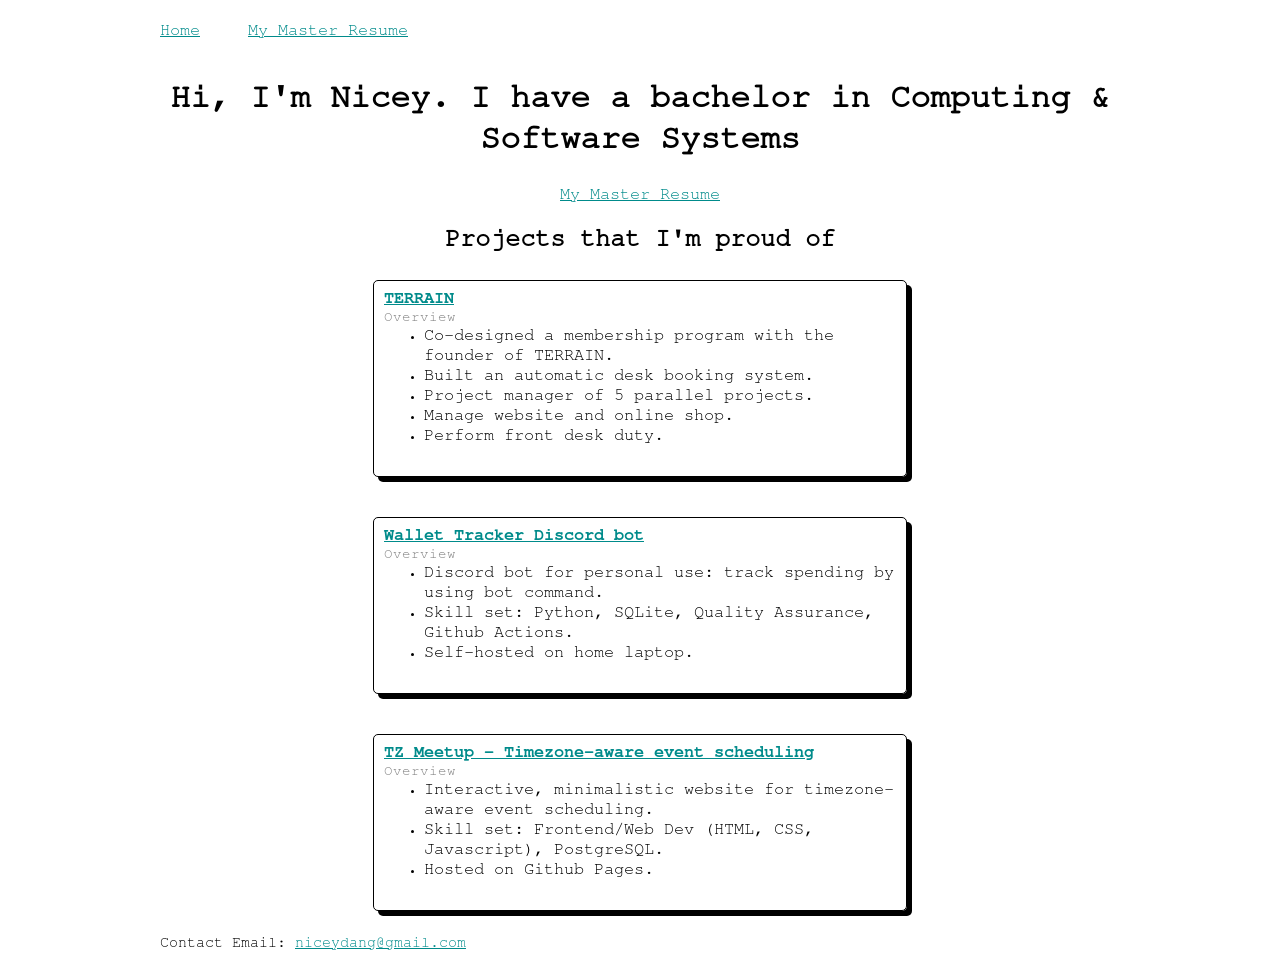
<file: index.html>
<!DOCTYPE html>
<html>
<head>
  <meta name="viewport" content="width=device-width, initial-scale=1">
  <link rel="stylesheet" href="styles/global.css">
  <link rel="stylesheet" href="styles/index.css">
  <title>Home | Nicey's Portfolio</title>
</head>
<body>
  <div class="container">
    <div class="header js-header"></div>

    <div class="content">
      <div class="center-align">
        <h1>Hi, I'm Nicey. I have a bachelor in Computing & Software Systems</h1>
        
        <a href="resume.html">My Master Resume</a>
        
        <h2>Projects that I'm proud of</h2>

        <div class="project-card" data-href="terrain.html">
          <div class="project-title">
            <a href="terrain.html">TERRAIN</a>
          </div>
          <div class="project-overview-text">
            Overview
          </div>
          <div class="project-overview-bullet-points">
            <ul>
              <li>Co-designed a membership program with the founder of TERRAIN.</li>
              <li>Built an automatic desk booking system.</li>
              <li>Project manager of 5 parallel projects.</li>
              <li>Manage website and online shop.</li>
              <li>Perform front desk duty.</li>
            </ul>
          </div>
        </div>
        
        <br><br>

        <div class="project-card" data-href="wallettracker.html">
          <div class="project-title">
            <a href="wallettracker.html">Wallet Tracker Discord bot</a>
          </div>
          <div class="project-overview-text">
            Overview
          </div>
          <div class="project-overview-bullet-points">
            <ul>
              <li>Discord bot for personal use: track spending by using bot command.</li>
              <li>Skill set: Python, SQLite, Quality Assurance, Github Actions.</li>
              <li>Self-hosted on home laptop.</li>
            </ul>
          </div>
        </div>

        <br><br>

        <div class="project-card" data-href="tz-meetup.html">
          <div class="project-title">
            <a href="tz-meetup.html">TZ Meetup - Timezone-aware event scheduling</a>
          </div>
          <div class="project-overview-text">
            Overview
          </div>
          <div class="project-overview-bullet-points">
            <ul>
              <li>Interactive, minimalistic website for timezone-aware event scheduling.</li>
              <li>Skill set: Frontend/Web Dev (HTML, CSS, Javascript), PostgreSQL.</li>
              <li>Hosted on Github Pages.</li>
            </ul>
          </div>
        </div>
      </div>
    </div>

    <div class="footer js-footer"></div>
  </div>

  <script src="scripts/inject.js"></script>
  <script src="scripts/card.js"></script>
</body>
</html>
</file>
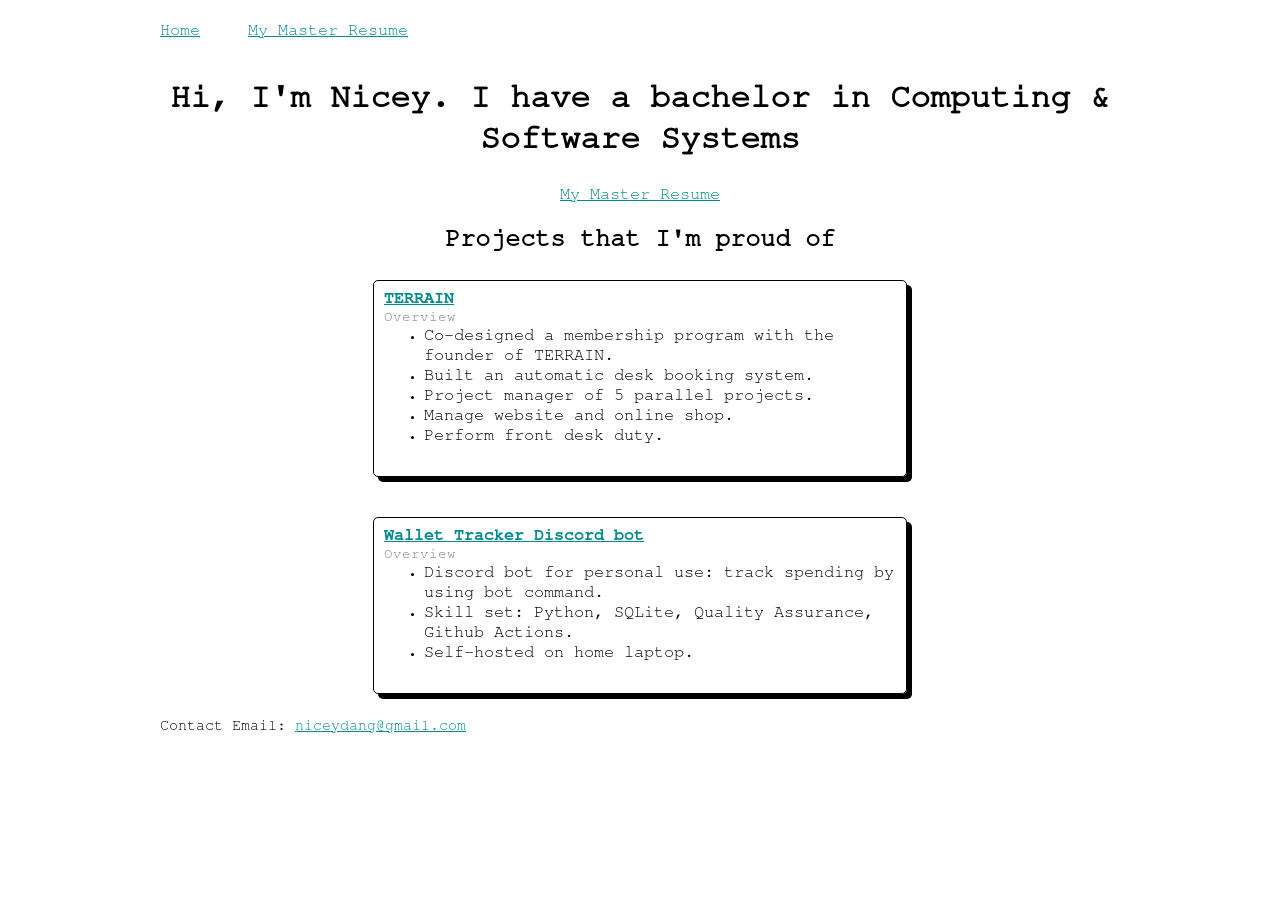
<file: home.html>
<!DOCTYPE html>
<html>
<head>
  <link rel="stylesheet" href="styles/global.css">
  <link rel="stylesheet" href="styles/home.css">
  <title>Home | Nicey's Portfolio</title>
</head>
<body>
  <div class="container">
    <div class="header js-header"></div>

    <div class="content">
      <div class="center-align">
        <h1>Hi, I'm Nicey. I have a bachelor in Computing & Software Systems</h1>
        
        <a href="/resume.html">My Master Resume</a>
        
        <h2>Projects that I'm proud of</h2>

        <div class="project-card" data-href="/terrain.html">
          <div class="project-title">
            <a href="/terrain.html">TERRAIN</a>
          </div>
          <div class="project-overview-text">
            Overview
          </div>
          <div class="project-overview-bullet-points">
            <ul>
              <li>Co-designed a membership program with the founder of TERRAIN.</li>
              <li>Built an automatic desk booking system.</li>
              <li>Project manager of 5 parallel projects.</li>
              <li>Manage website and online shop.</li>
              <li>Perform front desk duty.</li>
            </ul>
          </div>
        </div>
        
        <br><br>

        <div class="project-card" data-href="/wallettracker.html">
          <div class="project-title">
            <a href="/wallettracker.html">Wallet Tracker Discord bot</a>
          </div>
          <div class="project-overview-text">
            Overview
          </div>
          <div class="project-overview-bullet-points">
            <ul>
              <li>Discord bot for personal use: track spending by using bot command.</li>
              <li>Skill set: Python, SQLite, Quality Assurance, Github Actions.</li>
              <li>Self-hosted on home laptop.</li>
            </ul>
          </div>
        </div>
      </div>
    </div>

    <div class="footer js-footer"></div>
  </div>

  <script src="scripts/inject.js"></script>
  <script src="scripts/card.js"></script>
</body>
</html>
</file>
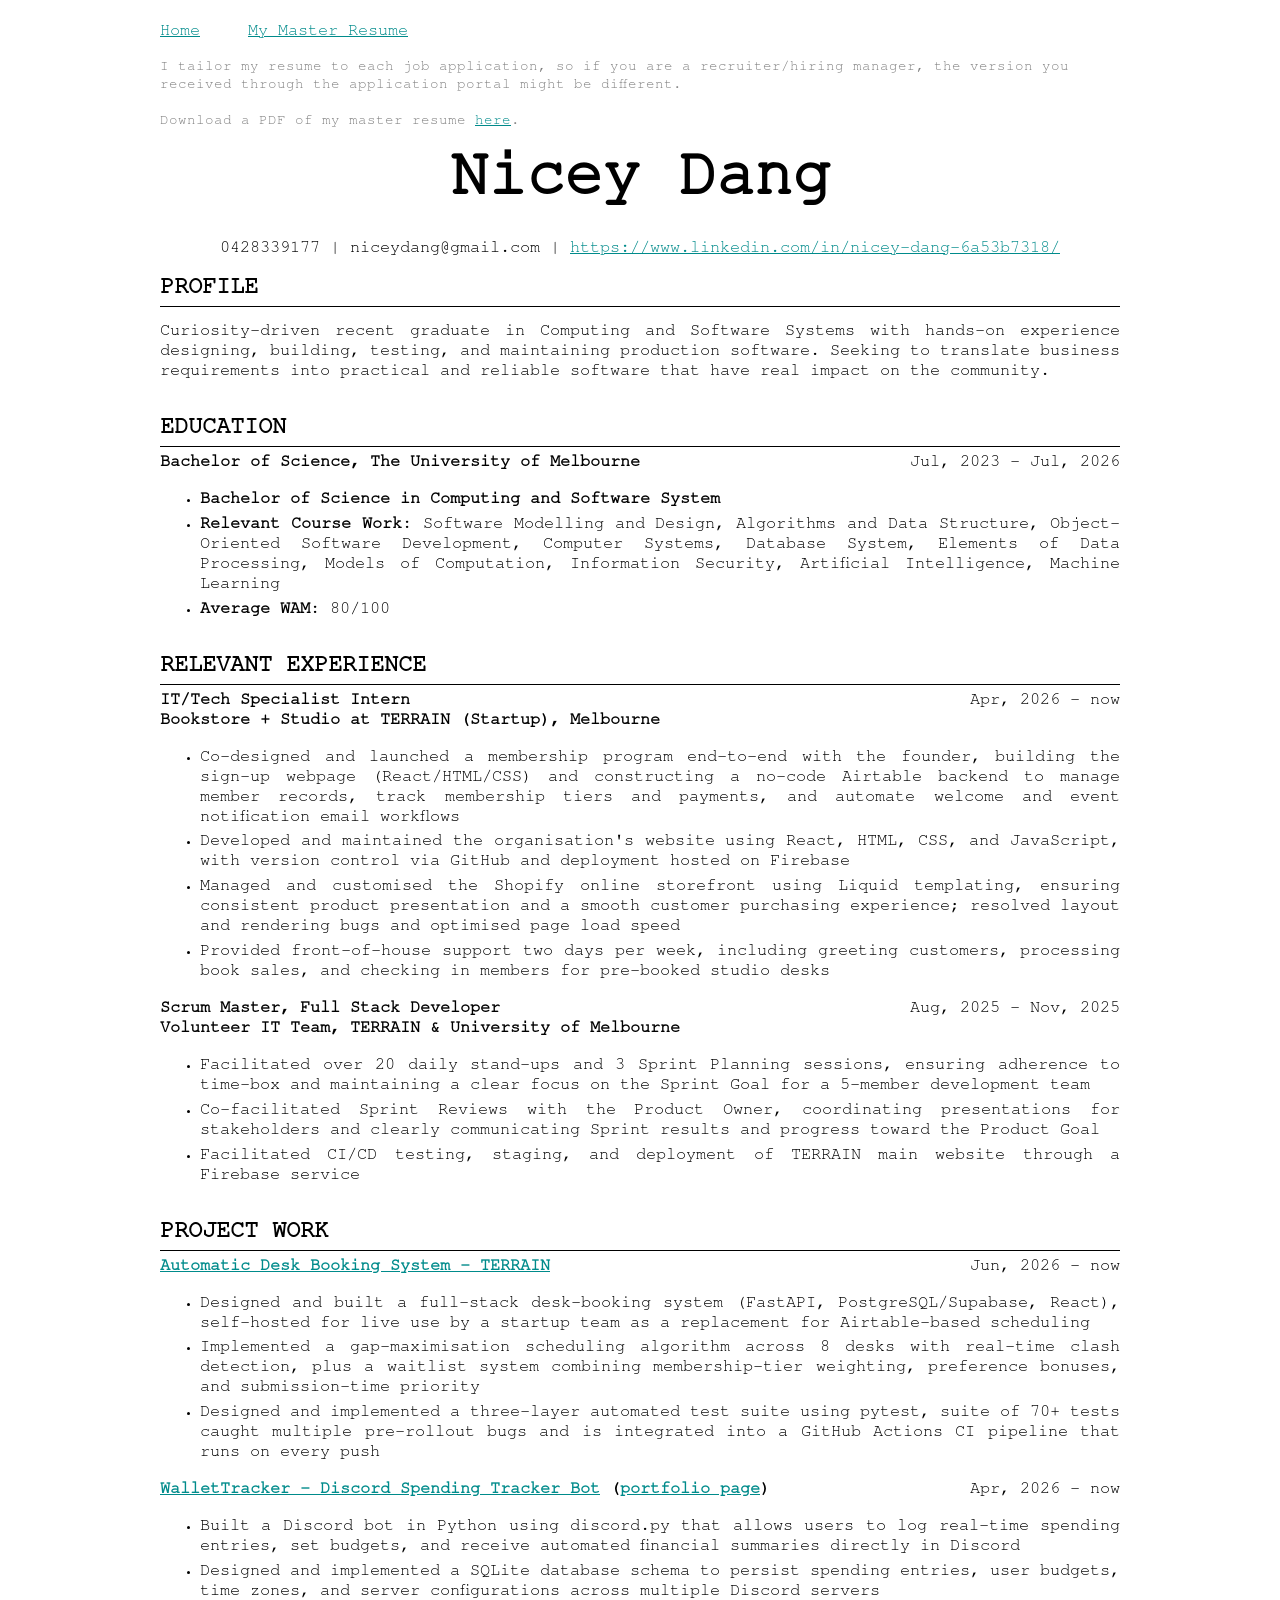
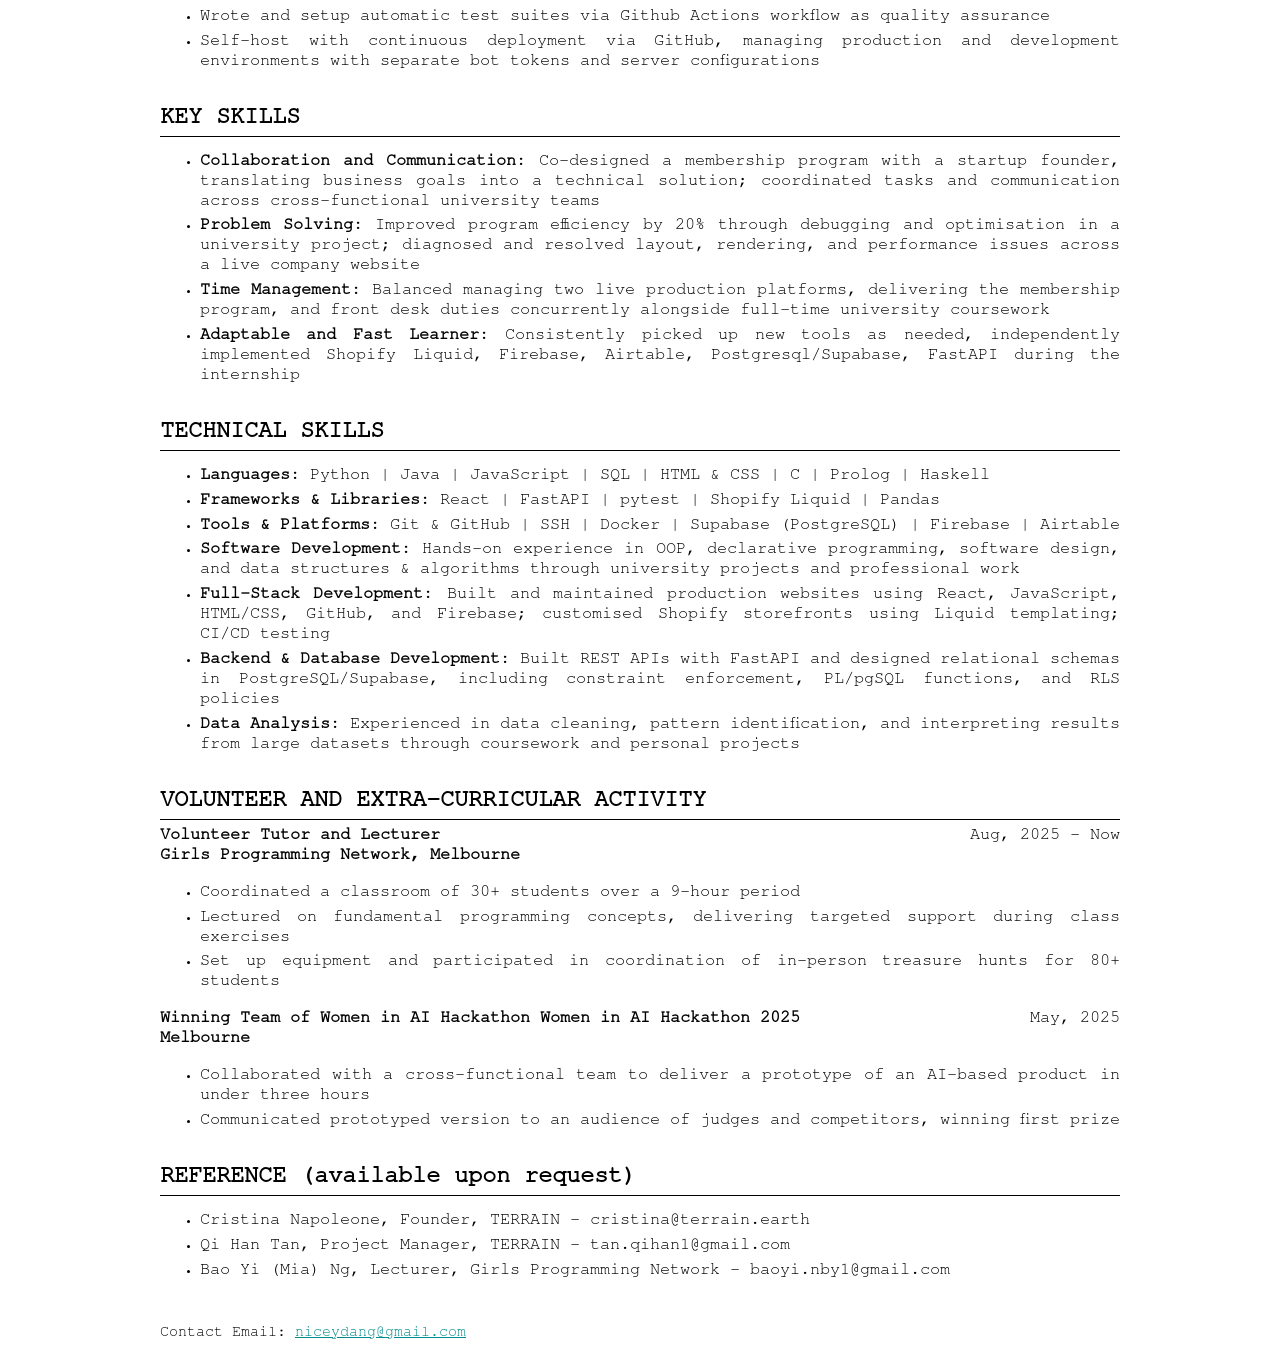
<file: resume.html>
<!doctype html>
<html>
  <head>
    <link rel="stylesheet" href="styles/global.css" />
    <link rel="stylesheet" href="styles/resume.css" />
    <title>Master Resume | Nicey's Portfolio</title>
  </head>
  <body>
    <div class="container">
      <div class="header js-header"></div>

      <div class="content">
				<div class="disclaimer-text">
					I tailor my resume to each job application, so if you are a recruiter/hiring manager, the version you received through the application portal might be different.
					<br><br>
					Download a PDF of my master resume <a href="download/Nicey Dang - Master Resume.pdf" download="Nicey Dang - Master Resume">here</a>.
				</div>
				<div class="resume-title">Nicey Dang</div>
				<div class="resume-contact">0428339177 | niceydang@gmail.com | <a href="https://www.linkedin.com/in/nicey-dang-6a53b7318/">https://www.linkedin.com/in/nicey-dang-6a53b7318/</a></div>
        <div class="section">
          <div class="section-title">PROFILE</div>
          <div class="entry-card">
            <div class="entry-content">
              <p>
                Curiosity-driven recent graduate in Computing and Software
                Systems with hands-on experience designing, building, testing,
                and maintaining production software. Seeking to translate
                business requirements into practical and reliable software that
                have real impact on the community.
              </p>
            </div>
          </div>
        </div>

        <div class="section">
          <div class="section-title">EDUCATION</div>
          <div class="entry-card">
						<div class="entry-title-box">
							<div class="entry-title">
								Bachelor of Science, The University of Melbourne
							</div>
							<div class="entry-date">Jul, 2023 - Jul, 2026</div>
						</div>
            <div class="entry-content">
              <ul>
                <li><b>Bachelor of Science in Computing and Software System</b></li>
                <li>
                  <b>Relevant Course Work</b>: Software Modelling and Design,
                  Algorithms and Data Structure, Object-Oriented Software
                  Development, Computer Systems, Database System, Elements of
                  Data Processing, Models of Computation, Information Security,
                  Artificial Intelligence, Machine Learning
                </li>
                <li><b>Average WAM</b>: 80/100</li>
              </ul>
            </div>
          </div>
        </div>

        <div class="section">
          <div class="section-title">RELEVANT EXPERIENCE</div>
          <div class="entry-card">
						<div class="entry-title-box">
							<div class="entry-title">
								IT/Tech Specialist Intern
								<br>
								Bookstore + Studio at TERRAIN (Startup), Melbourne
							</div>
							<div class="entry-date">Apr, 2026 - now</div>
						</div>
            <div class="entry-content">
              <ul>
                <li>
                  Co-designed and launched a membership program end-to-end with
                  the founder, building the sign-up webpage (React/HTML/CSS) and
                  constructing a no-code Airtable backend to manage member
                  records, track membership tiers and payments, and automate
                  welcome and event notification email workflows
                </li>
                <li>
                  Developed and maintained the organisation's website using
                  React, HTML, CSS, and JavaScript, with version control via
                  GitHub and deployment hosted on Firebase
                </li>
                <li>
                  Managed and customised the Shopify online storefront using
                  Liquid templating, ensuring consistent product presentation
                  and a smooth customer purchasing experience; resolved layout
                  and rendering bugs and optimised page load speed
                </li>
                <li>
                  Provided front-of-house support two days per week, including
                  greeting customers, processing book sales, and checking in
                  members for pre-booked studio desks
                </li>
              </ul>
            </div>
          </div>

          <div class="entry-card">
						<div class="entry-title-box">
							<div class="entry-title">
								Scrum Master, Full Stack Developer
								<br>
								Volunteer IT Team, TERRAIN & University of Melbourne
							</div>
							<div class="entry-date">Aug, 2025 - Nov, 2025</div>
						</div>
            <div class="entry-content">
              <ul>
                <li>
                  Facilitated over 20 daily stand-ups and 3 Sprint Planning
                  sessions, ensuring adherence to time-box and maintaining a
                  clear focus on the Sprint Goal for a 5-member development team
                </li>
                <li>
                  Co-facilitated Sprint Reviews with the Product Owner,
                  coordinating presentations for stakeholders and clearly
                  communicating Sprint results and progress toward the Product
                  Goal
                </li>
                <li>
                  Facilitated CI/CD testing, staging, and deployment of TERRAIN
                  main website through a Firebase service
                </li>
              </ul>
            </div>
          </div>
        </div>

        <div class="section">
          <div class="section-title">PROJECT WORK</div>
          <div class="entry-card">
						<div class="entry-title-box">
							<div class="entry-title">
								<a href="terrain.html">Automatic Desk Booking System - TERRAIN</a>
							</div>
							<div class="entry-date">Jun, 2026 - now</div>
						</div>
            <div class="entry-content">
              <ul>
                <li>
                  Designed and built a full-stack desk-booking system (FastAPI,
                  PostgreSQL/Supabase, React), self-hosted for live use by a
                  startup team as a replacement for Airtable-based scheduling
                </li>
                <li>
                  Implemented a gap-maximisation scheduling algorithm across 8
                  desks with real-time clash detection, plus a waitlist system
                  combining membership-tier weighting, preference bonuses, and
                  submission-time priority
                </li>
                <li>
                  Designed and implemented a three-layer automated test suite
                  using pytest, suite of 70+ tests caught multiple pre-rollout
                  bugs and is integrated into a GitHub Actions CI pipeline that
                  runs on every push
                </li>
              </ul>
            </div>
          </div>

          <div class="entry-card">
						<div class="entry-title-box">
							<div class="entry-title">
								<a href="https://github.com/Nicey-y/wallettracker">WalletTracker - Discord Spending Tracker Bot</a> (<a href="wallettracker.html">portfolio page</a>)
							</div>
							<div class="entry-date">Apr, 2026 - now</div>
						</div>
            <div class="entry-content">
              <ul>
                <li>
                  Built a Discord bot in Python using discord.py that allows
                  users to log real-time spending entries, set budgets, and
                  receive automated financial summaries directly in Discord
                </li>
                <li>
                  Designed and implemented a SQLite database schema to persist
                  spending entries, user budgets, time zones, and server
                  configurations across multiple Discord servers
                </li>
                <li>
                  Wrote and setup automatic test suites via Github Actions
                  workflow as quality assurance
                </li>
                <li>
                  Self-host with continuous deployment via GitHub, managing
                  production and development environments with separate bot
                  tokens and server configurations
                </li>
              </ul>
            </div>
          </div>
        </div>

        <div class="section">
          <div class="section-title">KEY SKILLS</div>
          <div class="entry-card">
            <div class="entry-content">
              <ul>
                <li>
                  <b>Collaboration and Communication</b>: Co-designed a membership
                  program with a startup founder, translating business goals
                  into a technical solution; coordinated tasks and communication
                  across cross-functional university teams
                </li>
                <li>
                  <b>Problem Solving</b>: Improved program efficiency by 20% through
                  debugging and optimisation in a university project; diagnosed
                  and resolved layout, rendering, and performance issues across
                  a live company website
                </li>
                <li>
                  <b>Time Management</b>: Balanced managing two live production
                  platforms, delivering the membership program, and front desk
                  duties concurrently alongside full-time university coursework
                </li>
                <li>
                  <b>Adaptable and Fast Learner</b>: Consistently picked up new tools
                  as needed, independently implemented Shopify Liquid, Firebase,
                  Airtable, Postgresql/Supabase, FastAPI during the internship
                </li>
              </ul>
            </div>
          </div>
        </div>

        <div class="section">
          <div class="section-title">TECHNICAL SKILLS</div>
          <div class="entry-card">
            <div class="entry-content">
              <ul>
                <li>
                  <b>Languages</b>: Python | Java | JavaScript | SQL | HTML & CSS | C |
                  Prolog | Haskell
                </li>
                <li>
                  <b>Frameworks & Libraries</b>: React | FastAPI | pytest | Shopify
                  Liquid | Pandas
                </li>
                <li>
                  <b>Tools & Platforms</b>: Git & GitHub | SSH | Docker | Supabase
                  (PostgreSQL) | Firebase | Airtable
                </li>
                <li>
                  <b>Software Development</b>: Hands-on experience in OOP, declarative
                  programming, software design, and data structures & algorithms
                  through university projects and professional work
                </li>
                <li>
                  <b>Full-Stack Development</b>: Built and maintained production
                  websites using React, JavaScript, HTML/CSS, GitHub, and
                  Firebase; customised Shopify storefronts using Liquid
                  templating; CI/CD testing
                </li>
                <li>
                  <b>Backend & Database Development</b>: Built REST APIs with FastAPI
                  and designed relational schemas in PostgreSQL/Supabase,
                  including constraint enforcement, PL/pgSQL functions, and RLS
                  policies
                </li>
                <li>
                  <b>Data Analysis</b>: Experienced in data cleaning, pattern
                  identification, and interpreting results from large datasets
                  through coursework and personal projects
                </li>
              </ul>
            </div>
          </div>
        </div>

        <div class="section">
          <div class="section-title">
            VOLUNTEER AND EXTRA-CURRICULAR ACTIVITY
          </div>
          <div class="entry-card">
						<div class="entry-title-box">
							<div class="entry-title">
								Volunteer Tutor and Lecturer
								<br>
								Girls Programming Network, Melbourne
							</div>
							<div class="entry-date">Aug, 2025 - Now</div>
						</div>
            <div class="entry-content">
              <ul>
                <li>
                  Coordinated a classroom of 30+ students over a 9-hour period
                </li>
                <li>
                  Lectured on fundamental programming concepts, delivering
                  targeted support during class exercises
                </li>
                <li>
                  Set up equipment and participated in coordination of in-person
                  treasure hunts for 80+ students
                </li>
              </ul>
            </div>
          </div>

          <div class="entry-card">
						<div class="entry-title-box">
							<div class="entry-title">
								Winning Team of Women in AI Hackathon Women in AI Hackathon 2025
								<br>
								Melbourne
							</div>
							<div class="entry-date">May, 2025</div>
						</div>
            <div class="entry-content">
              <ul>
                <li>
                  Collaborated with a cross-functional team to deliver a
                  prototype of an AI-based product in under three hours
                </li>
                <li>
                  Communicated prototyped version to an audience of judges and
                  competitors, winning first prize
                </li>
              </ul>
            </div>
          </div>
        </div>

        <div class="section">
          <div class="section-title">REFERENCE (available upon request)</div>
          <div class="entry-card">
            <div class="entry-content">
              <ul>
                <li>
                  Cristina Napoleone, Founder, TERRAIN - cristina@terrain.earth
                </li>
                <li>
                  Qi Han Tan, Project Manager, TERRAIN - tan.qihan1@gmail.com
                </li>
                <li>
                  Bao Yi (Mia) Ng, Lecturer, Girls Programming Network -
                  baoyi.nby1@gmail.com
                </li>
              </ul>
            </div>
          </div>
        </div>
      </div>

      <div class="footer js-footer"></div>
    </div>

    <script src="scripts/inject.js"></script>
    <script src="scripts/card.js"></script>
  </body>
</html>
</file>
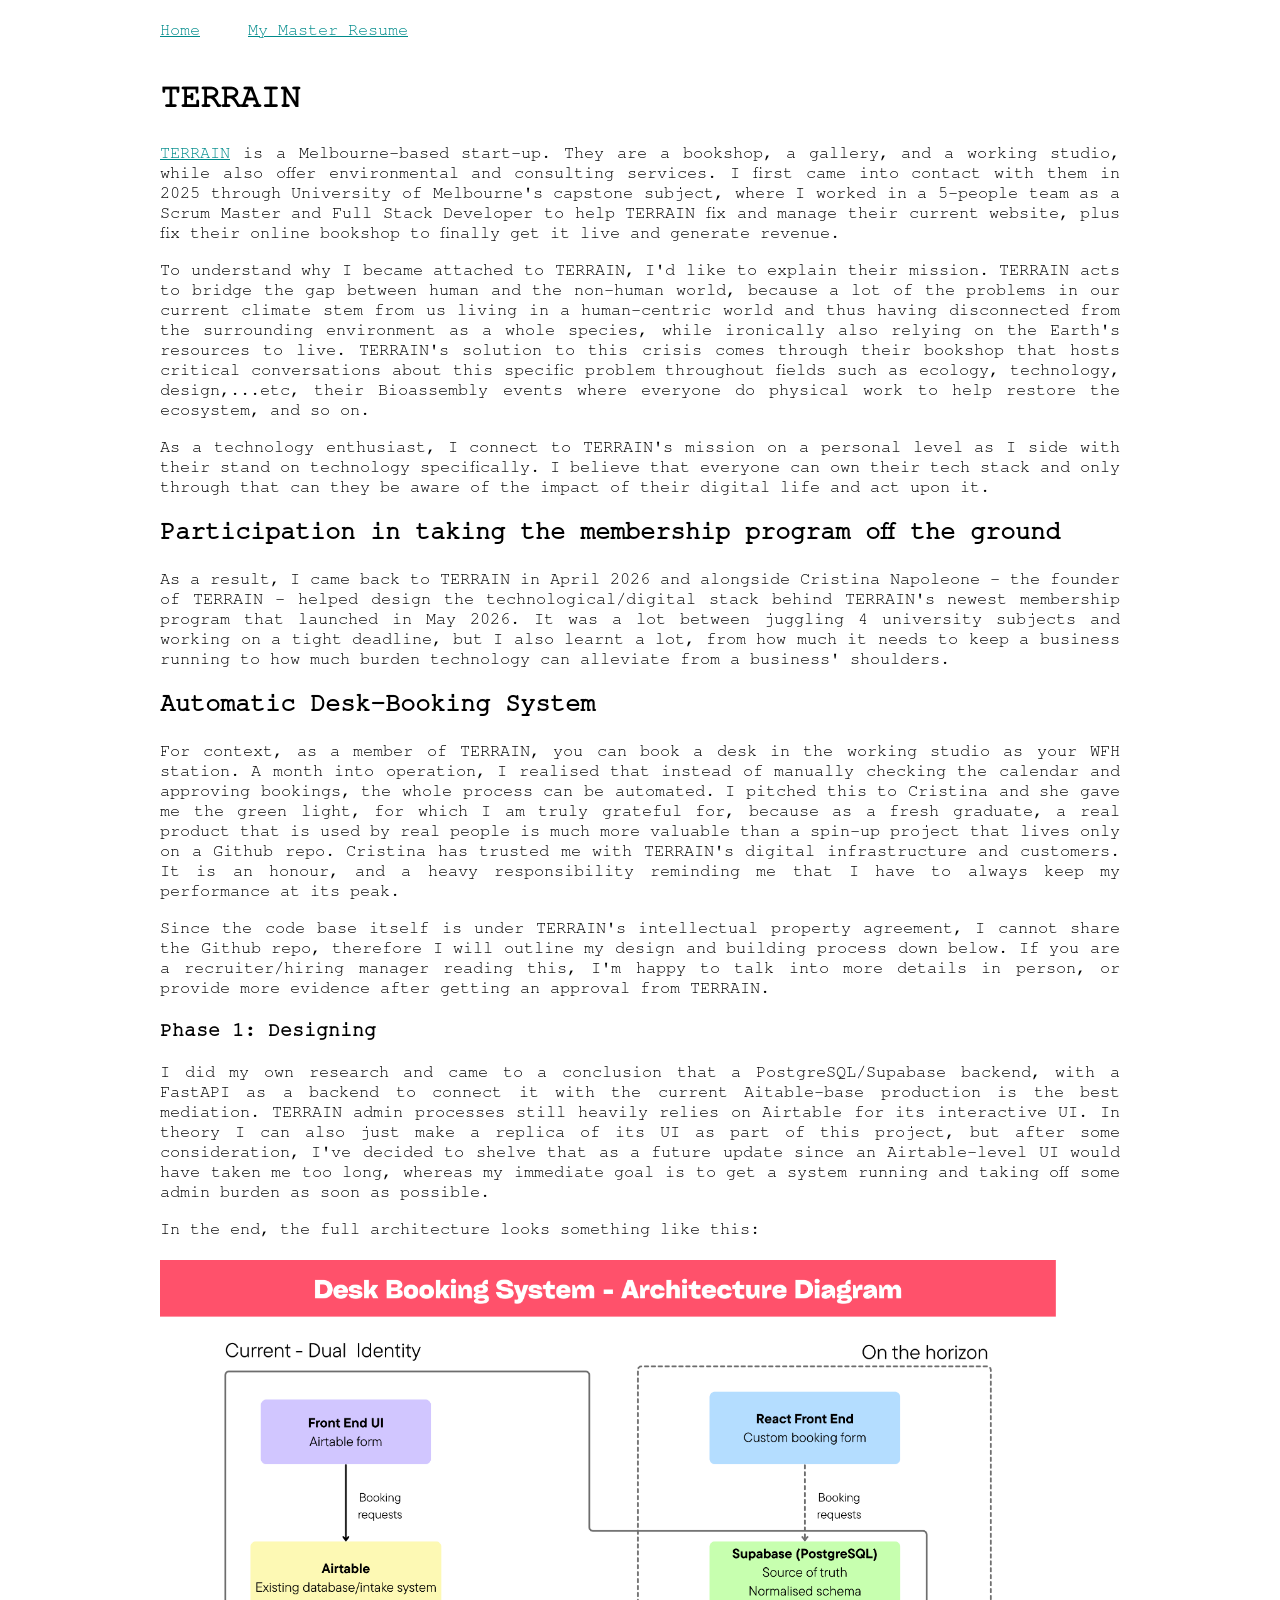
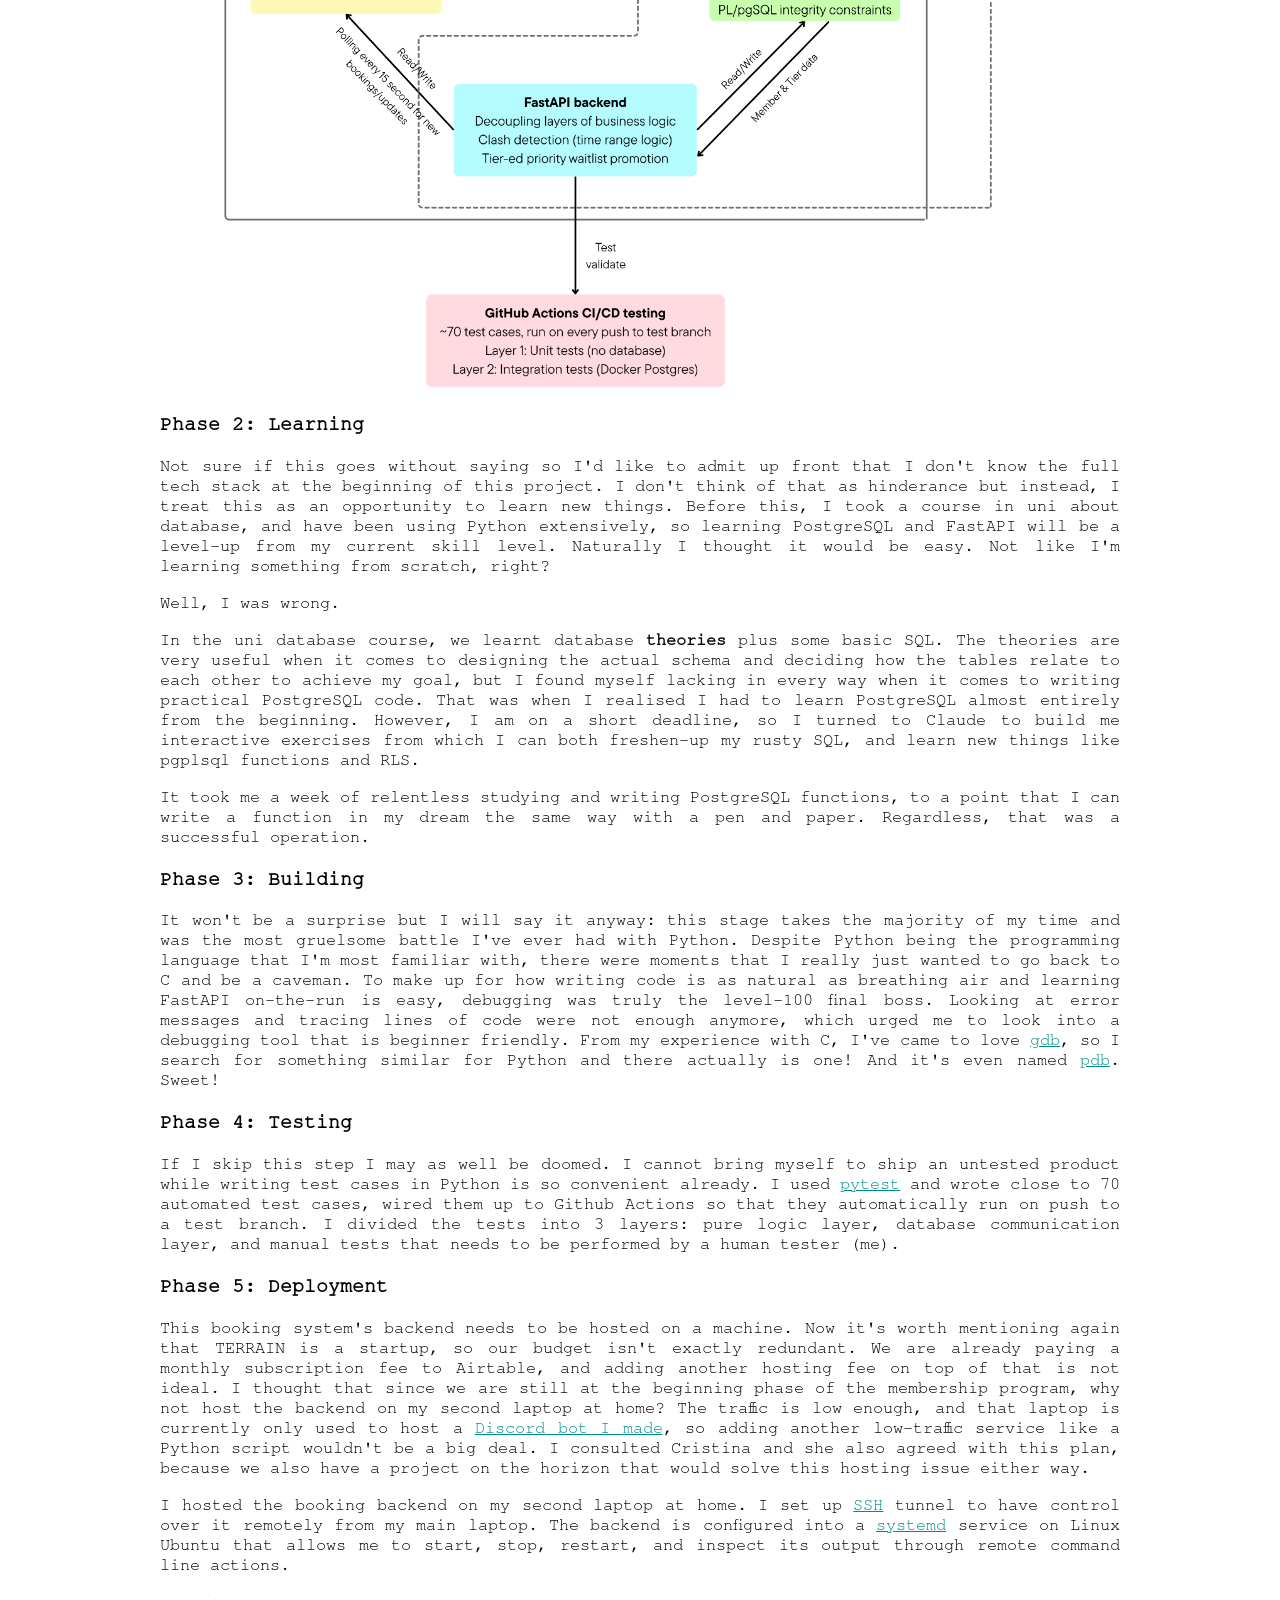
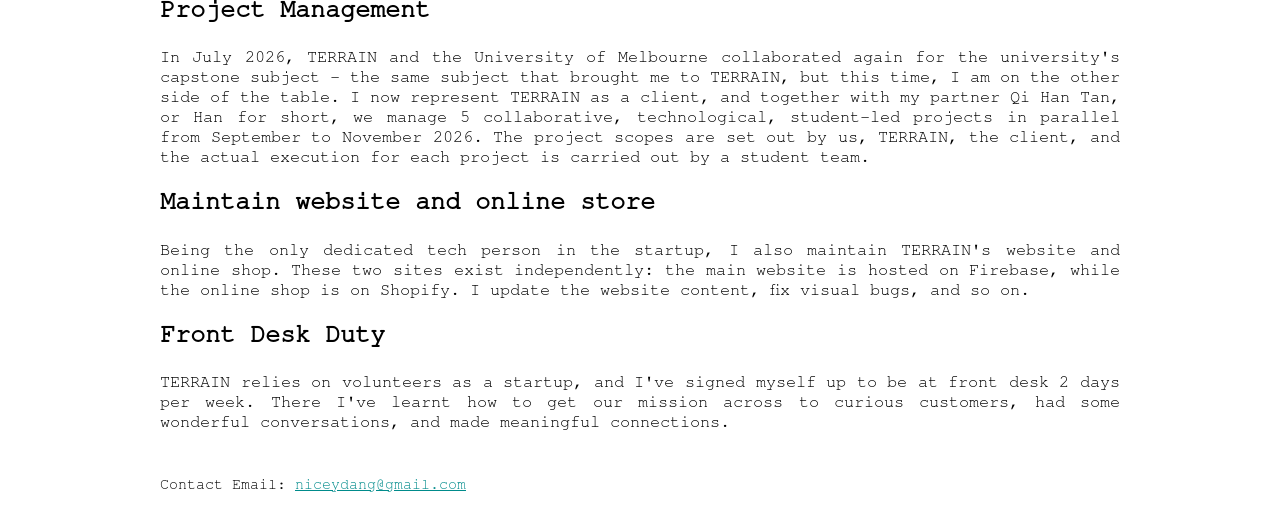
<file: terrain.html>
<!doctype html>
<html>
  <head>
    <link rel="stylesheet" href="styles/global.css" />
    <title>My journey with TERRAIN | Nicey's Portfolio</title>
  </head>
  <body>
    <div class="container">
      <div class="header js-header"></div>

      <div class="content">
        <h1>TERRAIN</h1>
        <p>
          <a href="https://terrain.earth/">TERRAIN</a> is a Melbourne-based
          start-up. They are a bookshop, a gallery, and a working studio, while
          also offer environmental and consulting services. I first came into
          contact with them in 2025 through University of Melbourne's capstone
          subject, where I worked in a 5-people team as a Scrum Master and Full
          Stack Developer to help TERRAIN fix and manage their current website,
          plus fix their online bookshop to finally get it live and generate
          revenue.
        </p>

        <p>
          To understand why I became attached to TERRAIN, I'd like to explain
          their mission. TERRAIN acts to bridge the gap between human and the
          non-human world, because a lot of the problems in our current climate
          stem from us living in a human-centric world and thus having
          disconnected from the surrounding environment as a whole species,
          while ironically also relying on the Earth's resources to live.
          TERRAIN's solution to this crisis comes through their bookshop that
          hosts critical conversations about this specific problem throughout
          fields such as ecology, technology, design,...etc, their Bioassembly
          events where everyone do physical work to help restore the ecosystem,
          and so on.
        </p>
        <p>
          As a technology enthusiast, I connect to TERRAIN's mission on a
          personal level as I side with their stand on technology specifically.
          I believe that everyone can own their tech stack and only through that
          can they be aware of the impact of their digital life and act upon it.
        </p>

        <h2>Participation in taking the membership program off the ground</h2>
        <p>
          As a result, I came back to TERRAIN in April 2026 and alongside
          Cristina Napoleone - the founder of TERRAIN - helped design the
          technological/digital stack behind TERRAIN's newest membership program
          that launched in May 2026. It was a lot between juggling 4 university
          subjects and working on a tight deadline, but I also learnt a lot,
          from how much it needs to keep a business running to how much burden
          technology can alleviate from a business' shoulders.
        </p>

        <h2>Automatic Desk-Booking System</h2>
        <p>
          For context, as a member of TERRAIN, you can book a desk in the
          working studio as your WFH station. A month into operation, I realised
          that instead of manually checking the calendar and approving bookings,
          the whole process can be automated. I pitched this to Cristina and she
          gave me the green light, for which I am truly grateful for, because as
          a fresh graduate, a real product that is used by real people is much
          more valuable than a spin-up project that lives only on a Github repo.
          Cristina has trusted me with TERRAIN's digital infrastructure and
          customers. It is an honour, and a heavy responsibility reminding me
          that I have to always keep my performance at its peak.
        </p>

        <p>
          Since the code base itself is under TERRAIN's intellectual property
          agreement, I cannot share the Github repo, therefore I will outline my
          design and building process down below. If you are a recruiter/hiring
          manager reading this, I'm happy to talk into more details in person,
          or provide more evidence after getting an approval from TERRAIN.
        </p>
        <h3>Phase 1: Designing</h3>
        <p>
          I did my own research and came to a conclusion that a
          PostgreSQL/Supabase backend, with a FastAPI as a backend to connect it
          with the current Aitable-base production is the best mediation.
          TERRAIN admin processes still heavily relies on Airtable for its
          interactive UI. In theory I can also just make a replica of its UI as
          part of this project, but after some consideration, I've decided to
          shelve that as a future update since an Airtable-level UI would have
          taken me too long, whereas my immediate goal is to get a system
          running and taking off some admin burden as soon as possible.
        </p>

        <p>In the end, the full architecture looks something like this:</p>
        <div class="image-container">
          <img src="images/DeskBookingArchitectureDiagram.png" />
        </div>

        <h3>Phase 2: Learning</h3>
        <p>
          Not sure if this goes without saying so I'd like to admit up front
          that I don't know the full tech stack at the beginning of this
          project. I don't think of that as hinderance but instead, I treat this
          as an opportunity to learn new things. Before this, I took a course in
          uni about database, and have been using Python extensively, so
          learning PostgreSQL and FastAPI will be a level-up from my current
          skill level. Naturally I thought it would be easy. Not like I'm
          learning something from scratch, right?
        </p>

        <p>Well, I was wrong.</p>

        <p>
          In the uni database course, we learnt database <b>theories</b> plus
          some basic SQL. The theories are very useful when it comes to
          designing the actual schema and deciding how the tables relate to each
          other to achieve my goal, but I found myself lacking in every way when
          it comes to writing practical PostgreSQL code. That was when I
          realised I had to learn PostgreSQL almost entirely from the beginning.
          However, I am on a short deadline, so I turned to Claude to build me
          interactive exercises from which I can both freshen-up my rusty SQL,
          and learn new things like pgplsql functions and RLS.
        </p>
        <p>
          It took me a week of relentless studying and writing PostgreSQL
          functions, to a point that I can write a function in my dream the same
          way with a pen and paper. Regardless, that was a successful operation.
        </p>

        <h3>Phase 3: Building</h3>
        <p>
          It won't be a surprise but I will say it anyway: this stage takes the
          majority of my time and was the most gruelsome battle I've ever had
          with Python. Despite Python being the programming language that I'm
          most familiar with, there were moments that I really just wanted to go
          back to C and be a caveman. To make up for how writing code is as
          natural as breathing air and learning FastAPI on-the-run is easy,
          debugging was truly the level-100 final boss. Looking at error
          messages and tracing lines of code were not enough anymore, which
          urged me to look into a debugging tool that is beginner friendly. From
          my experience with C, I've came to love
          <a href="https://sourceware.org/gdb/documentation/">gdb</a>, so I
          search for something similar for Python and there actually is one! And
          it's even named
          <a href="https://docs.python.org/3/library/pdb.html">pdb</a>. Sweet!
        </p>

        <h3>Phase 4: Testing</h3>
        <p>
          If I skip this step I may as well be doomed. I cannot bring myself to
          ship an untested product while writing test cases in Python is so
          convenient already. I used
          <a href="https://docs.pytest.org/en/stable/">pytest</a> and wrote
          close to 70 automated test cases, wired them up to Github Actions so
          that they automatically run on push to a test branch. I divided the
          tests into 3 layers: pure logic layer, database communication layer,
          and manual tests that needs to be performed by a human tester (me).
        </p>

        <h3>Phase 5: Deployment</h3>
        <p>
          This booking system's backend needs to be hosted on a machine. Now
          it's worth mentioning again that TERRAIN is a startup, so our budget
          isn't exactly redundant. We are already paying a monthly subscription
          fee to Airtable, and adding another hosting fee on top of that is not
          ideal. I thought that since we are still at the beginning phase of the
          membership program, why not host the backend on my second laptop at
          home? The traffic is low enough, and that laptop is currently only
          used to host a <a href="wallettracker.html">Discord bot I made</a>,
          so adding another low-traffic service like a Python script wouldn't be
          a big deal. I consulted Cristina and she also agreed with this plan,
          because we also have a project on the horizon that would solve this
          hosting issue either way.
        </p>

        <p>
          I hosted the booking backend on my second laptop at home. I set up
          <a href="https://www.openssh.org/">SSH</a> tunnel to have control over
          it remotely from my main laptop. The backend is configured into a
          <a href="https://systemd.io/">systemd</a> service on Linux Ubuntu that
          allows me to start, stop, restart, and inspect its output through
          remote command line actions.
        </p>

        <h2>Project Management</h2>
        <p>
          In July 2026, TERRAIN and the University of Melbourne collaborated
          again for the university's capstone subject - the same subject that
          brought me to TERRAIN, but this time, I am on the other side of the
          table. I now represent TERRAIN as a client, and together with my
          partner Qi Han Tan, or Han for short, we manage 5 collaborative,
          technological, student-led projects in parallel from September to
          November 2026. The project scopes are set out by us, TERRAIN, the
          client, and the actual execution for each project is carried out by a
          student team.
        </p>

        <h2>Maintain website and online store</h2>
        <p>
          Being the only dedicated tech person in the startup, I also maintain
          TERRAIN's website and online shop. These two sites exist
          independently: the main website is hosted on Firebase, while the
          online shop is on Shopify. I update the website content, fix visual
          bugs, and so on.
        </p>

        <h2>Front Desk Duty</h2>
        <p>
          TERRAIN relies on volunteers as a startup, and I've signed myself up
          to be at front desk 2 days per week. There I've learnt how to get our
          mission across to curious customers, had some wonderful conversations,
          and made meaningful connections.
        </p>
      </div>

      <div class="footer js-footer"></div>
    </div>

    <script src="scripts/inject.js"></script>
    <script src="scripts/card.js"></script>
  </body>
</html>
</file>
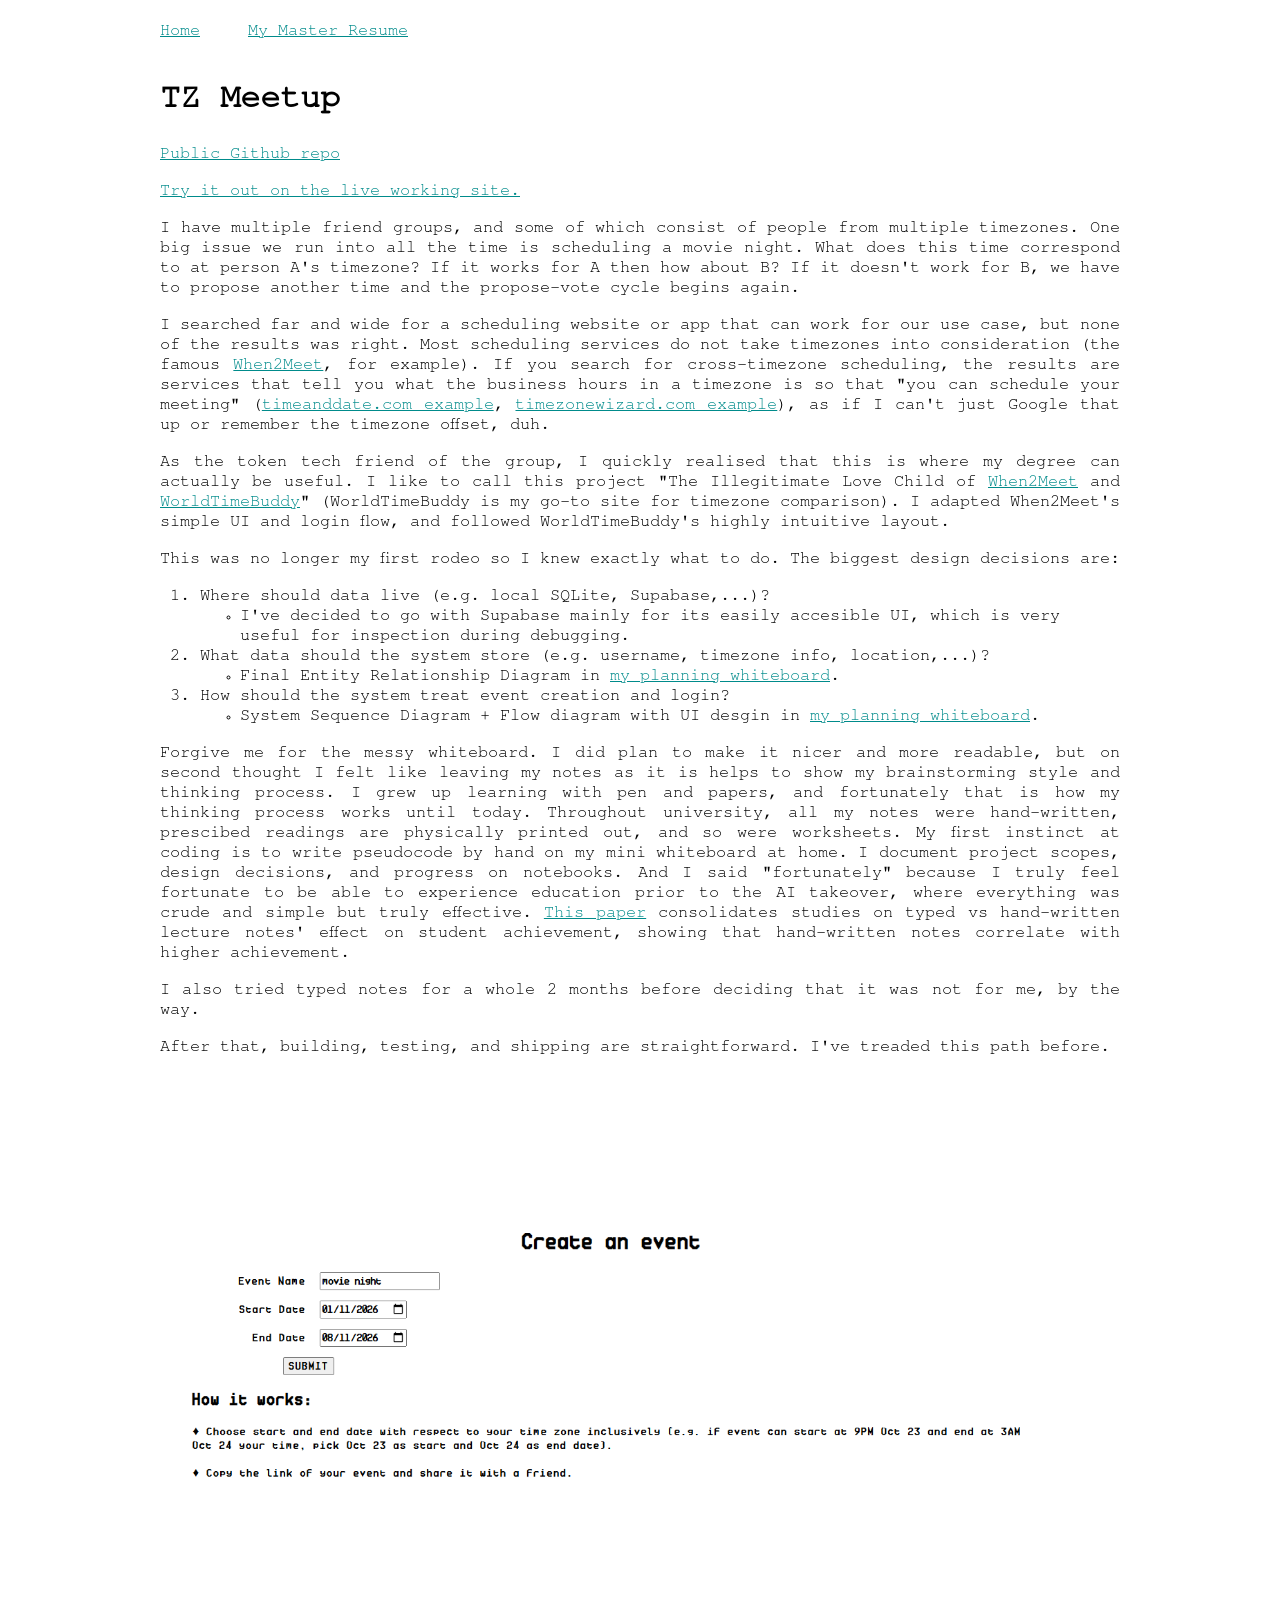
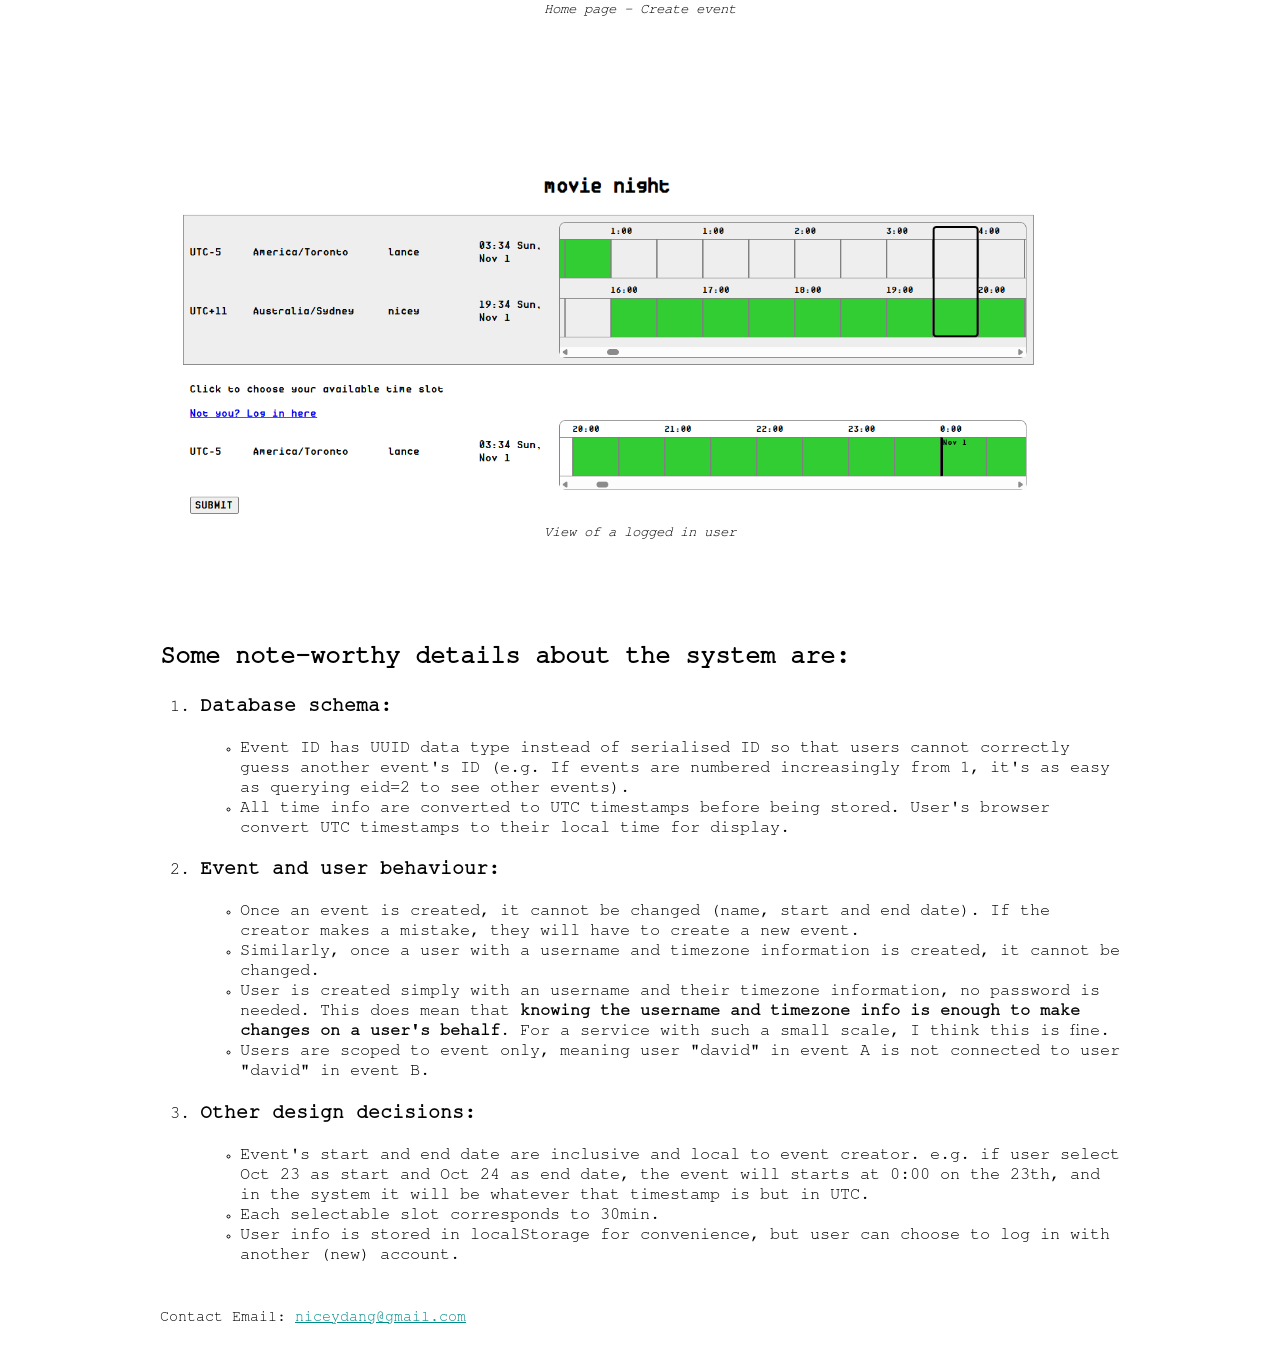
<file: tz-meetup.html>
<!doctype html>
<html>
  <head>
    <link rel="stylesheet" href="styles/global.css" />
    <title>TZ Meetup | Nicey's Portfolio</title>
  </head>
  <body>
    <div class="container">
      <div class="header js-header"></div>

      <div class="content">
        <h1>TZ Meetup</h1>
        <p>
          <a href="https://github.com/Nicey-y/tz-meetup">Public Github repo</a>
        </p>
        <p>
          <a href="https://nicey-y.github.io/tz-meetup/"
            >Try it out on the live working site.</a
          >
        </p>
        <p>
          I have multiple friend groups, and some of which consist of people
          from multiple timezones. One big issue we run into all the time is
          scheduling a movie night. What does this time correspond to at person
          A's timezone? If it works for A then how about B? If it doesn't work
          for B, we have to propose another time and the propose-vote cycle
          begins again.
        </p>

        <p>
          I searched far and wide for a scheduling website or app that can work
          for our use case, but none of the results was right. Most scheduling
          services do not take timezones into consideration (the famous
          <a href="https://www.when2meet.com/">When2Meet</a>, for example). If
          you search for cross-timezone scheduling, the results are services
          that tell you what the business hours in a timezone is so that "you
          can schedule your meeting" (<a
            href="https://www.timeanddate.com/worldclock/meetingtime.html?iso=20261101&p1=152&p2=262&p3=234"
            >timeanddate.com example</a
          >,
          <a href="https://timezonewizard.com/gp-ert"
            >timezonewizard.com example</a
          >), as if I can't just Google that up or remember the timezone offset,
          duh.
        </p>
        <p>
          As the token tech friend of the group, I quickly realised that this is
          where my degree can actually be useful. I like to call this project
          "The Illegitimate Love Child of
          <a href="https://www.when2meet.com/">When2Meet</a> and
          <a href="https://www.worldtimebuddy.com/">WorldTimeBuddy</a>"
          (WorldTimeBuddy is my go-to site for timezone comparison). I adapted
          When2Meet's simple UI and login flow, and followed WorldTimeBuddy's
          highly intuitive layout.
        </p>

        <p>
          This was no longer my first rodeo so I knew exactly what to do. The
          biggest design decisions are:
        </p>
        <ol>
          <li>
            Where should data live (e.g. local SQLite, Supabase,...)?
            <ul>
              <li>
                I've decided to go with Supabase mainly for its easily accesible
                UI, which is very useful for inspection during debugging.
              </li>
            </ul>
          </li>
          <li>
            What data should the system store (e.g. username, timezone info,
            location,...)?
            <ul>
              <li>
                Final Entity Relationship Diagram in
                <a href="https://canva.link/5t3d7a2h4r683aw"
                  >my planning whiteboard</a
                >.
              </li>
            </ul>
          </li>
          <li>
            How should the system treat event creation and login?
            <ul>
              <li>
                System Sequence Diagram + Flow diagram with UI desgin in
                <a href="https://canva.link/5t3d7a2h4r683aw"
                  >my planning whiteboard</a
                >.
              </li>
            </ul>
          </li>
        </ol>

        <p>
          Forgive me for the messy whiteboard. I did plan to make it nicer and
          more readable, but on second thought I felt like leaving my notes as
          it is helps to show my brainstorming style and thinking process. I
          grew up learning with pen and papers, and fortunately that is how my
          thinking process works until today. Throughout university, all my
          notes were hand-written, prescibed readings are physically printed
          out, and so were worksheets. My first instinct at coding is to write
          pseudocode by hand on my mini whiteboard at home. I document project
          scopes, design decisions, and progress on notebooks. And I said
          "fortunately" because I truly feel fortunate to be able to experience
          education prior to the AI takeover, where everything was crude and
          simple but truly effective.
          <a href="https://link.springer.com/article/10.1007/s10648-024-09914-w"
            >This paper</a
          >
          consolidates studies on typed vs hand-written lecture notes' effect on
          student achievement, showing that hand-written notes correlate with
          higher achievement.
        </p>

        <p>
          I also tried typed notes for a whole 2 months before deciding that it
          was not for me, by the way.
        </p>

        <p>
          After that, building, testing, and shipping are straightforward. I've
          treaded this path before.
        </p>

        <br /><br /><br /><br /><br /><br /><br />
        <div class="image-container">
          <img src="images/tzmeetupcreateevent.png" alt="Create event page" />
        </div>
        <div class="image-caption">Home page - Create event</div>
        <br /><br /><br /><br /><br /><br /><br />

        <div class="image-container">
          <img src="images/tzmeetupexistevent.png" alt="Logged in view" />
        </div>
        <div class="image-caption">View of a logged in user</div>

        <br /><br /><br /><br />
        <h2>Some note-worthy details about the system are:</h2>
        <ol>
          <li>
            <h3>Database schema:</h3>
            <ul>
              <li>
                Event ID has UUID data type instead of serialised ID so that
                users cannot correctly guess another event's ID (e.g. If events
                are numbered increasingly from 1, it's as easy as querying eid=2
                to see other events).
              </li>
              <li>
                All time info are converted to UTC timestamps before being
                stored. User's browser convert UTC timestamps to their local
                time for display.
              </li>
            </ul>
          </li>

          <li>
            <h3>Event and user behaviour:</h3>
            <ul>
              <li>
                Once an event is created, it cannot be changed (name, start and
                end date). If the creator makes a mistake, they will have to
                create a new event.
              </li>
              <li>
                Similarly, once a user with a username and timezone information
                is created, it cannot be changed.
              </li>
              <li>
                User is created simply with an username and their timezone
                information, no password is needed. This does mean that
                <b
                  >knowing the username and timezone info is enough to make
                  changes on a user's behalf</b
                >. For a service with such a small scale, I think this is fine.
              </li>
              <li>
                Users are scoped to event only, meaning user "david" in event A
                is not connected to user "david" in event B.
              </li>
            </ul>
          </li>

          <li>
            <h3>Other design decisions:</h3>
            <ul>
              <li>
                Event's start and end date are inclusive and local to event
                creator. e.g. if user select Oct 23 as start and Oct 24 as end
                date, the event will starts at 0:00 on the 23th, and in the
                system it will be whatever that timestamp is but in UTC.
              </li>
              <li>Each selectable slot corresponds to 30min.</li>
              <li>
                User info is stored in localStorage for convenience, but user
                can choose to log in with another (new) account.
              </li>
            </ul>
          </li>
        </ol>
      </div>

      <div class="footer js-footer"></div>
    </div>

    <script src="scripts/inject.js"></script>
    <script src="scripts/card.js"></script>
  </body>
</html>
</file>
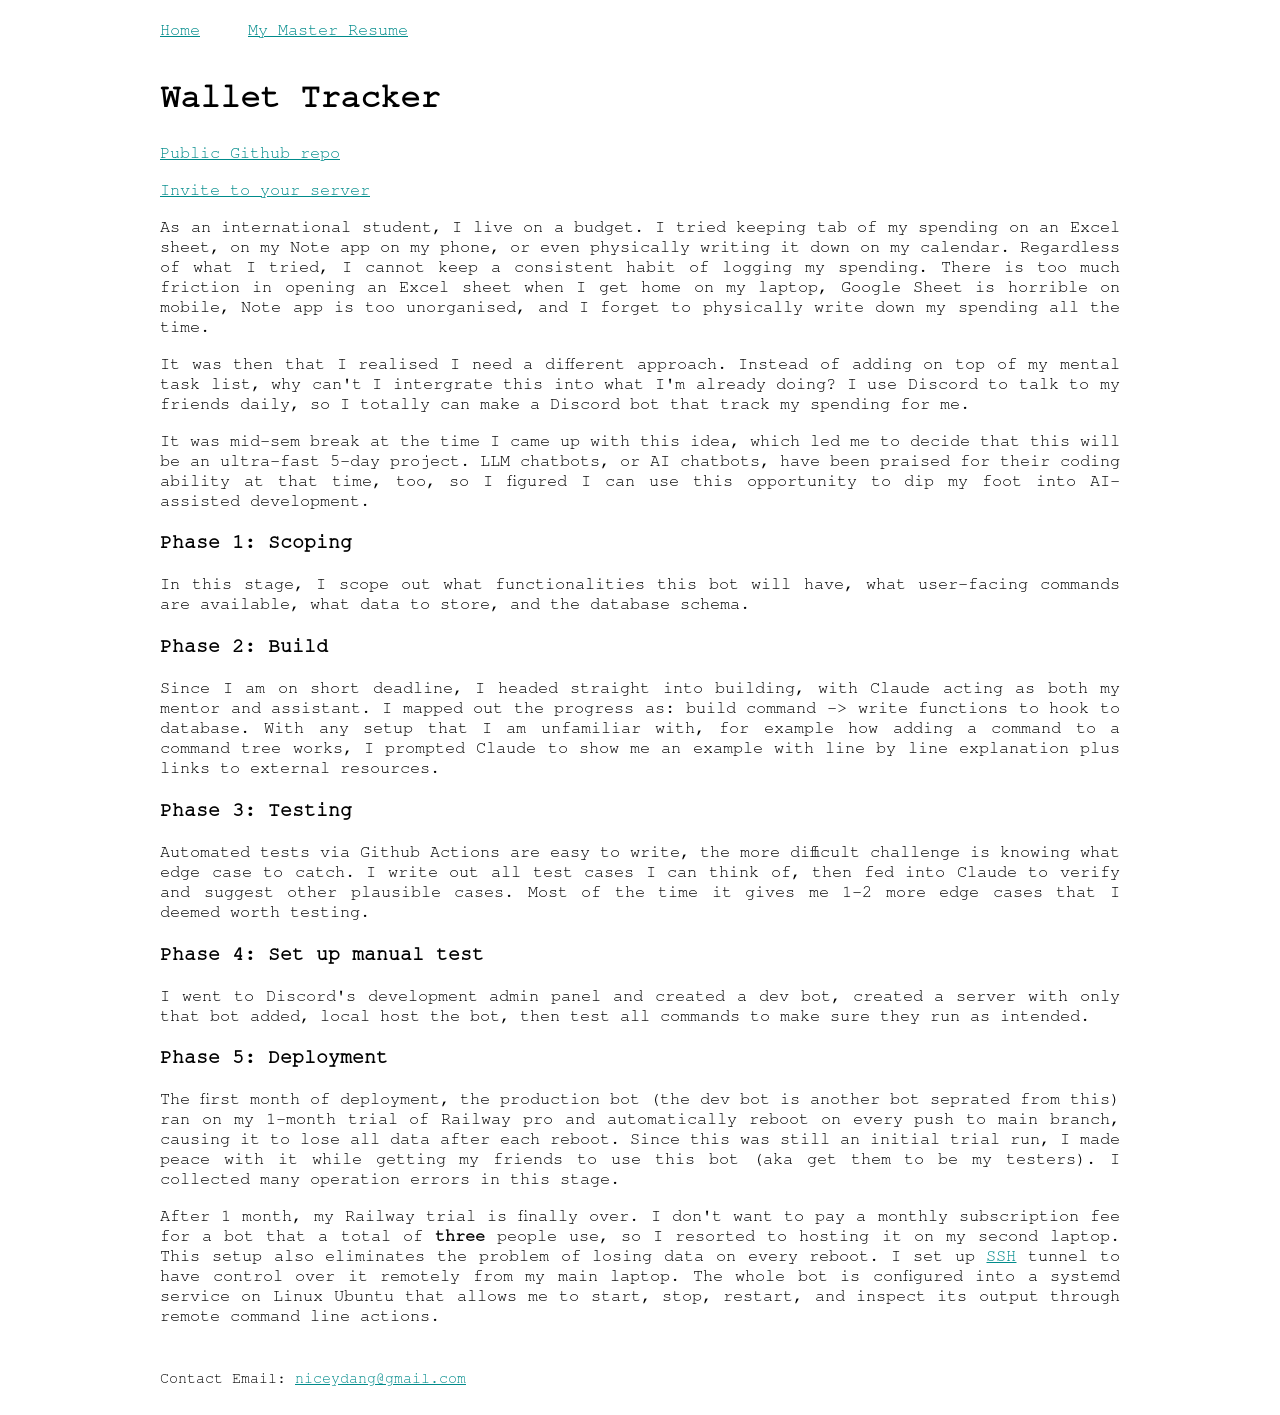
<file: wallettracker.html>
<!doctype html>
<html>
  <head>
		<link rel="stylesheet" href="styles/global.css">
    <title>Wallet Tracker | Nicey's Portfolio</title>
  </head>
  <body>
		<div class="container">
			<div class="header js-header"></div>

			<div class="content">
				<h1>Wallet Tracker</h1>
				<p><a href="https://github.com/Nicey-y/wallettracker">Public Github repo</a></p>
				<p><a href="https://discord.com/oauth2/authorize?client_id=1491437562638893066&permissions=19456&integration_type=0&scope=bot+applications.commands">Invite to your server</a></p>
				<p>
					As an international student, I live on a budget. I tried keeping tab of my
					spending on an Excel sheet, on my Note app on my phone, or even physically
					writing it down on my calendar. Regardless of what I tried, I cannot keep
					a consistent habit of logging my spending. There is too much friction in
					opening an Excel sheet when I get home on my laptop, Google Sheet is
					horrible on mobile, Note app is too unorganised, and I forget to
					physically write down my spending all the time.
				</p>

				<p>
					It was then that I realised I need a different approach. Instead of adding
					on top of my mental task list, why can't I intergrate this into what I'm
					already doing? I use Discord to talk to my friends daily, so I totally can
					make a Discord bot that track my spending for me.
				</p>
				<p>
					It was mid-sem break at the time I came up with this idea, which led me to
					decide that this will be an ultra-fast 5-day project. LLM chatbots, or AI
					chatbots, have been praised for their coding ability at that time, too, so
					I figured I can use this opportunity to dip my foot into AI-assisted
					development.
				</p>

				<h3>Phase 1: Scoping</h3>
				<p>
					In this stage, I scope out what functionalities this bot will have, what
					user-facing commands are available, what data to store, and the database
					schema.
				</p>

				<h3>Phase 2: Build</h3>
				<p>
					Since I am on short deadline, I headed straight into building, with Claude
					acting as both my mentor and assistant. I mapped out the progress as:
					build command -> write functions to hook to database. With any setup that
					I am unfamiliar with, for example how adding a command to a command tree
					works, I prompted Claude to show me an example with line by line
					explanation plus links to external resources.
				</p>

				<h3>Phase 3: Testing</h3>
				<p>
					Automated tests via Github Actions are easy to write, the more difficult
					challenge is knowing what edge case to catch. I write out all test cases I
					can think of, then fed into Claude to verify and suggest other plausible
					cases. Most of the time it gives me 1-2 more edge cases that I deemed worth
					testing.
				</p>

				<h3>Phase 4: Set up manual test</h3>
				<p>
					I went to Discord's development admin panel and created a dev bot, created
					a server with only that bot added, local host the bot, then test all
					commands to make sure they run as intended.
				</p>

				<h3>Phase 5: Deployment</h3>
				<p>
					The first month of deployment, the production bot (the dev bot is another bot seprated from this) ran on my 1-month trial of Railway
					pro and automatically reboot on every push to main branch, causing it to
					lose all data after each reboot. Since this was still an initial trial
					run, I made peace with it while getting my friends to use this bot (aka
					get them to be my testers). I collected many operation errors in this
					stage.
				</p>
				<p>
					After 1 month, my Railway trial is finally over. I don't want to pay a
					monthly subscription fee for a bot that a total of <b>three</b> people
					use, so I resorted to hosting it on my second laptop. This setup also
					eliminates the problem of losing data on every reboot. I set up <a href="https://www.openssh.org/">SSH</a> tunnel
					to have control over it remotely from my main laptop. The whole bot is
					configured into a <a href="https://systemd.io/"></a>systemd service on Linux Ubuntu that allows me to start,
					stop, restart, and inspect its output through remote command line actions.
				</p>
			</div>

			<div class="footer js-footer"></div>
		</div>

		<script src="scripts/inject.js"></script>
  	<script src="scripts/card.js"></script>
  </body>
</html>
</file>
<file: styles/global.css>
@font-face {
  font-family: NimbusMonoReg;
  src: url(nimbus-mono/NimbusMono-Regular.otf);
}
@font-face {
  font-family: NimbusMonoBold;
  src: url(nimbus-mono/NimbusMono-Bold.otf);
}
@font-face {
  font-family: NimbusMonoBoldOblique;
  src: url(nimbus-mono/NimbusMono-BoldOblique.otf);
}
@font-face {
  font-family: NimbusMonoOblique;
  src: url(nimbus-mono/NimbusMono-Oblique.otf);
}

body {
	font-family: NimbusMonoReg;
  margin-left: 10rem;
  margin-right: 10rem;
  font-size: 17px;
	height: 100%;
}

.container {
	min-height: 100%;
}

.content {
	padding-bottom: 10px;
}

.header {
	left: 0;
	top: 0;
	width: 100%;
	padding-top: 1rem;
  display: flex;
  flex-direction: row;
  gap: 3rem;
}

.footer {
  left: 0;
  bottom: 0;
  width: 100%;
	padding-top: 1rem;
	padding-bottom: 1rem;
	font-size: 15px;
}

h1 {
	padding-top: 1rem;
}

a {
	color: darkcyan;
}

p {
  text-align: justify;
}

.image-container {
  width: 70vw;
  height: auto;
}

.image-container img {
  width: 100%;
  height: 100%;
  object-fit: fill;
}

.image-caption {
  text-align: center;
  font-size: smaller;
  font-style: italic;
}

@media (max-width: 768px) {
  body {
    margin-left: 1rem;
    margin-right: 1rem;
    font-size: 16px;
    line-height: 1.5;
  }

  .header {
    flex-wrap: wrap;
    gap: 0.75rem 1.5rem;
    padding-top: 0.75rem;
  }

  .footer {
    font-size: 14px;
  }

  h1 {
    font-size: 1.6rem;
    padding-top: 0.5rem;
    overflow-wrap: break-word;
  }

  /* justified text creates large gaps on narrow columns */
  p {
    text-align: left;
    overflow-wrap: break-word;
  }

  .image-container {
    width: 100%;
  }

  .image-container img {
    height: auto;
    object-fit: contain;
  }
}
</file>
<file: styles/index.css>
.center-align {
	text-align: center;
	justify-content: center;
	align-items: center;
	display: flex;
	flex-direction: column;
}

.project-card {
	width: 40vw;
	height: auto;
	
	border: 1px black;
	border-style: solid;
	border-radius: 5px;
	padding: 10px;
	box-shadow: 5px 5px;
	
	text-align: left;
	align-items: center;

	cursor: pointer;
}

.project-card ul,
.project-card li,
.project-title,
.project-overview-text {
	width: fit-content;
	cursor: auto;
}

.project-title {
	font-family: NimbusMonoBold;
}

.project-overview-text {
	font-weight: lighter;
	color: gray;
	font-size: smaller;
}

ul {
	margin-top: 0rem;
}

@media (max-width: 768px) {
	.project-card {
		width: 70vw;
	}
}
</file>
<file: styles/home.css>
.center-align {
	text-align: center;
	justify-content: center;
	align-items: center;
	display: flex;
	flex-direction: column;
}

.project-card {
	width: 40vw;
	height: auto;
	
	border: 1px black;
	border-style: solid;
	border-radius: 5px;
	padding: 10px;
	box-shadow: 5px 5px;
	
	text-align: left;
	align-items: center;

	cursor: pointer;
}

.project-card ul,
.project-card li,
.project-title,
.project-overview-text {
	width: fit-content;
	cursor: auto;
}

.project-title {
	font-family: NimbusMonoBold;
}

.project-overview-text {
	font-weight: lighter;
	color: gray;
	font-size: smaller;
}

ul {
	margin-top: 0rem;
}
</file>
<file: styles/resume.css>
li {
	margin-top: 0.3rem;
}

.disclaimer-text {
	margin-top: 1rem;
	font-size: smaller;
	color: gray;
}

.resume-title {
	margin-top: 1rem;
	font-size: 4rem;
	font-weight: bold;
	text-align: center;
}

.resume-contact {
	padding-top: 1rem;
	text-align: center;
}

.section {
	padding-top: 1rem;
}

.section-title {
	font-weight: bold;
	font-size: 1.5rem;
	border-bottom: 1px black;
	border-bottom-style: solid;
}

.entry-card {
	text-align: justify;
}

.entry-title-box {
	margin-top: 0.5rem;
	display: flex;
	justify-content: space-between;
	align-items: baseline;
	gap: 1rem;
}

.entry-title {
	font-weight: bold;
}

.entry-date {
	white-space: nowrap;
	flex-shrink: 0;
	margin-left: auto;
}
</file>
